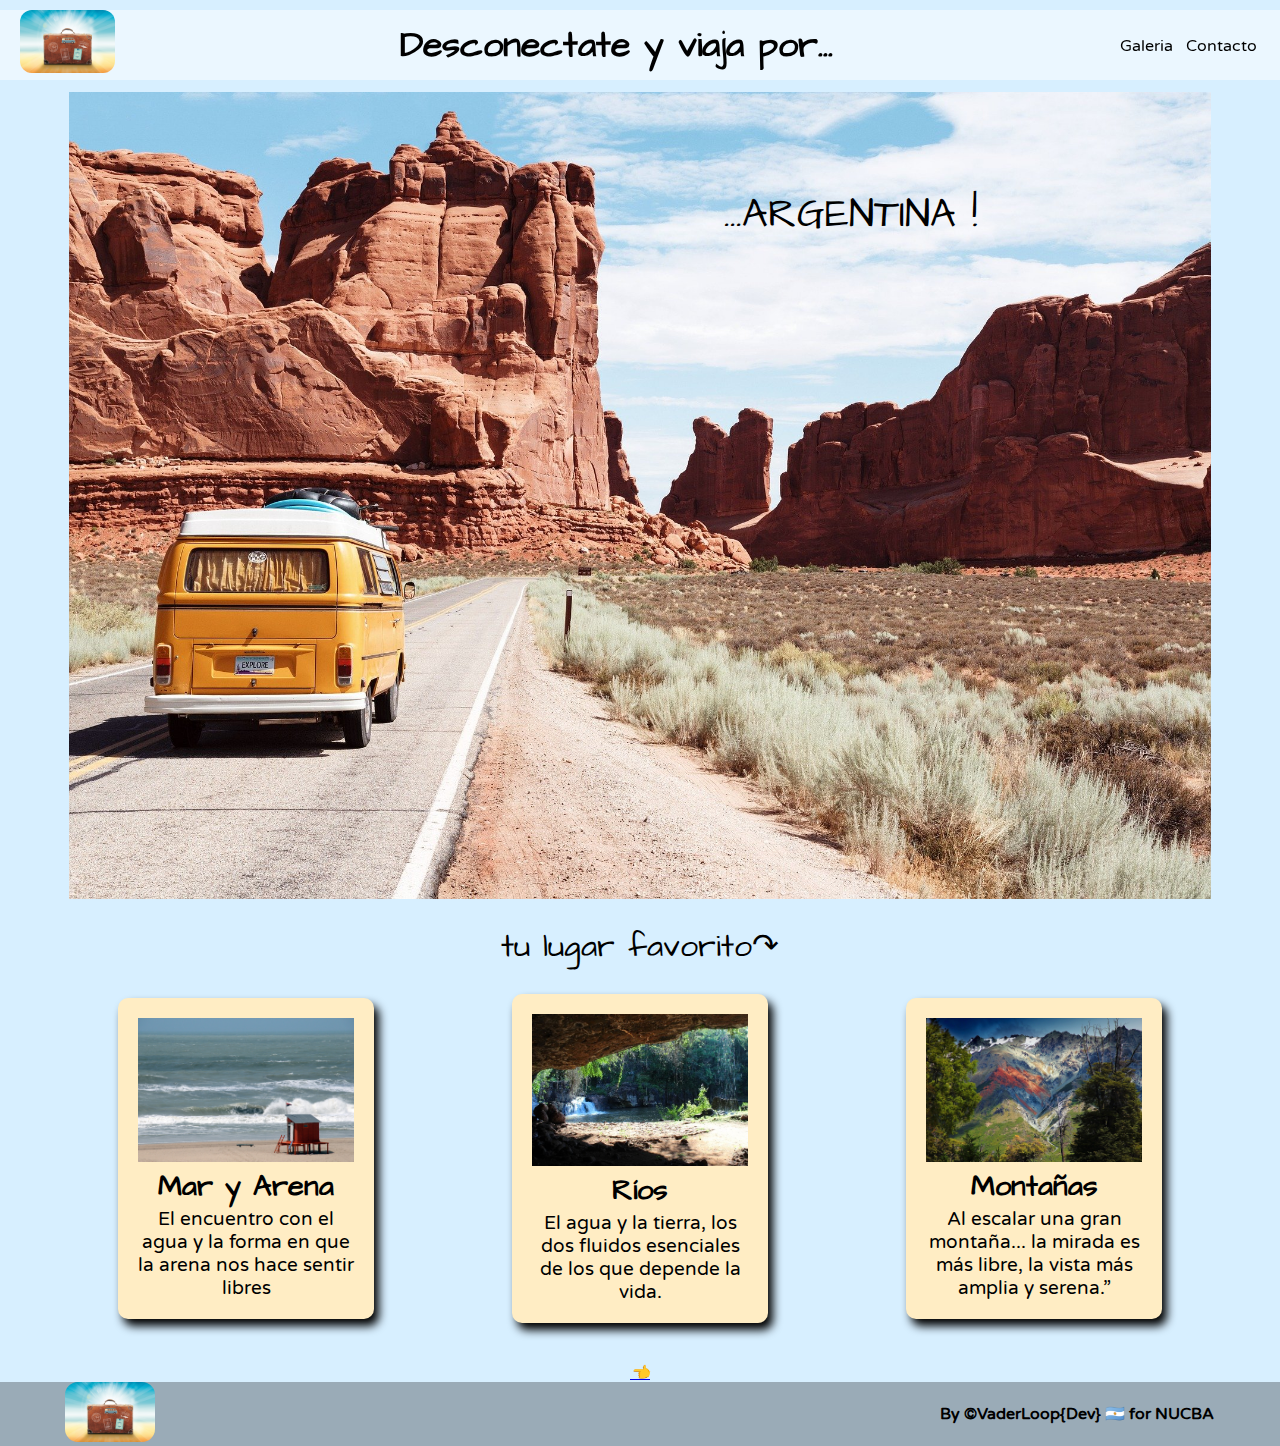
<file: index.html>
<!DOCTYPE html>
<html lang="es">
  <head>
    <meta charset="UTF-8" />
    <meta http-equiv="X-UA-Compatible" content="IE=edge" />
    <meta name="viewport" content="width=device-width, initial-scale=1.0" />
    <meta name="description" content="Un sitio donde estan los mejores lugares para disfrutar junto a la naturaleza en Argentina" />
    <!-- import fontawesome -->
    <link rel="stylesheet" href="https://use.fontawesome.com/releases/v5.8.1/css/all.css" integrity="sha384-50oBUHEmvpQ+1lW4y57PTFmhCaXp0ML5d60M1M7uH2+nqUivzIebhndOJK28anvf" crossorigin="anonymous" />
    <!-- import Animate.css -->
    <link rel="stylesheet" href="https://cdnjs.cloudflare.com/ajax/libs/animate.css/4.1.1/animate.min.css" />
    <!-- icono en tab -->
    <link rel="shortcut icon" href="./assets/logotab.ico" alt="balija" />
    <!-- import CSS -->
    <link rel="stylesheet" href="style.css" />
    <title>Integrador HTML y CSS</title>
  </head>
  <body>
    <header>
      <a class="logo" href="./index.html" aria-label="to home">
        <img class="logo" src="./assets/logo" alt="logoPrincipal" />
      </a>
      <h1>Desconectate y viaja por...</h1>
      <input class="btn" type="checkbox" id="btn-menu" />
      <label for="btn-menu"><i class="fas fa-bars"></i></label>
      <nav class="menu">
        <ul>
          <li><a href="./gallery.html">Galeria</a></li>
          <li><a href="./contact.html">Contacto</a></li>
        </ul>
      </nav>
    </header>
    <!-- Portada -->
    <main>
      <div class="portada">
        <h2 class="animate__animated animate__heartBeat">...ARGENTINA !</h2>
        <img src="./assets/portada" alt="portada" />
      </div>
    </main>
    <!-- Cards -->
    <section>
      <h3>tu lugar favorito</h3>
      <div class="card-container">
        <!-- Card: Mar y Playa -->
        <div class="card">
          <a href="./gallery.html" aria-label="to mar">
            <img src="./assets/paisajes/mar y playa/otro/mar.jpg" alt="mar y playa" />
            <h4>Mar y Arena</h4>
            <p>El encuentro con el agua y la forma en que la arena nos hace sentir libres</p>
          </a>
        </div>
        <!-- Card: Rios -->
        <div class="card">
          <a href="./gallery.html">
            <img src="./assets/paisajes/rios/otros/selva-misionera-1-.jpg" alt="selva" />
            <a href="./gallery.html"></a>
            <h4>Ríos</h4>
            <p>El agua y la tierra, los dos fluidos esenciales de los que depende la vida.</p>
          </a>
        </div>
        <!-- Card Montañas -->
        <div class="card">
          <a href="./gallery.html">
            <img src="./assets/paisajes/sierras y montañas/otros/patagonia.jpg" alt="montaña" />
            <h4>Montañas</h4>
            <p>Al escalar una gran montaña... la mirada es más libre, la vista más amplia y serena.”</p>
          </a>
        </div>
      </div>
    </section>
    <!-- scrollup -->
    <a class="animate__animated animate__flip" href="#" title="Subir">
      <i class="fas fa-chevron-up"> 👈</i>
    </a>
  </body>
  <!-- Footer -->
  <footer>
    <a href="./index.html">
      <img src="./assets/logo" alt="logoFin" />
    </a>
    <a href="https://wa.me/+5491128320097" target="_blank" title="Chat">
      <i class="fab fa-whatsapp"></i>
    </a>
    <i class="fab fa-facebook-square" title="Seguir"></i>
    <i class="fab fa-instagram" title="Seguir"></i>
    <i class="fab fa-github" title="Fuente"></i>
    <i class="fas fa-envelope" title="Contacto"></i>
    <span> By &COPY;VaderLoop{Dev} 🇦🇷 for NUCBA </span>
  </footer>
</html>
</file>
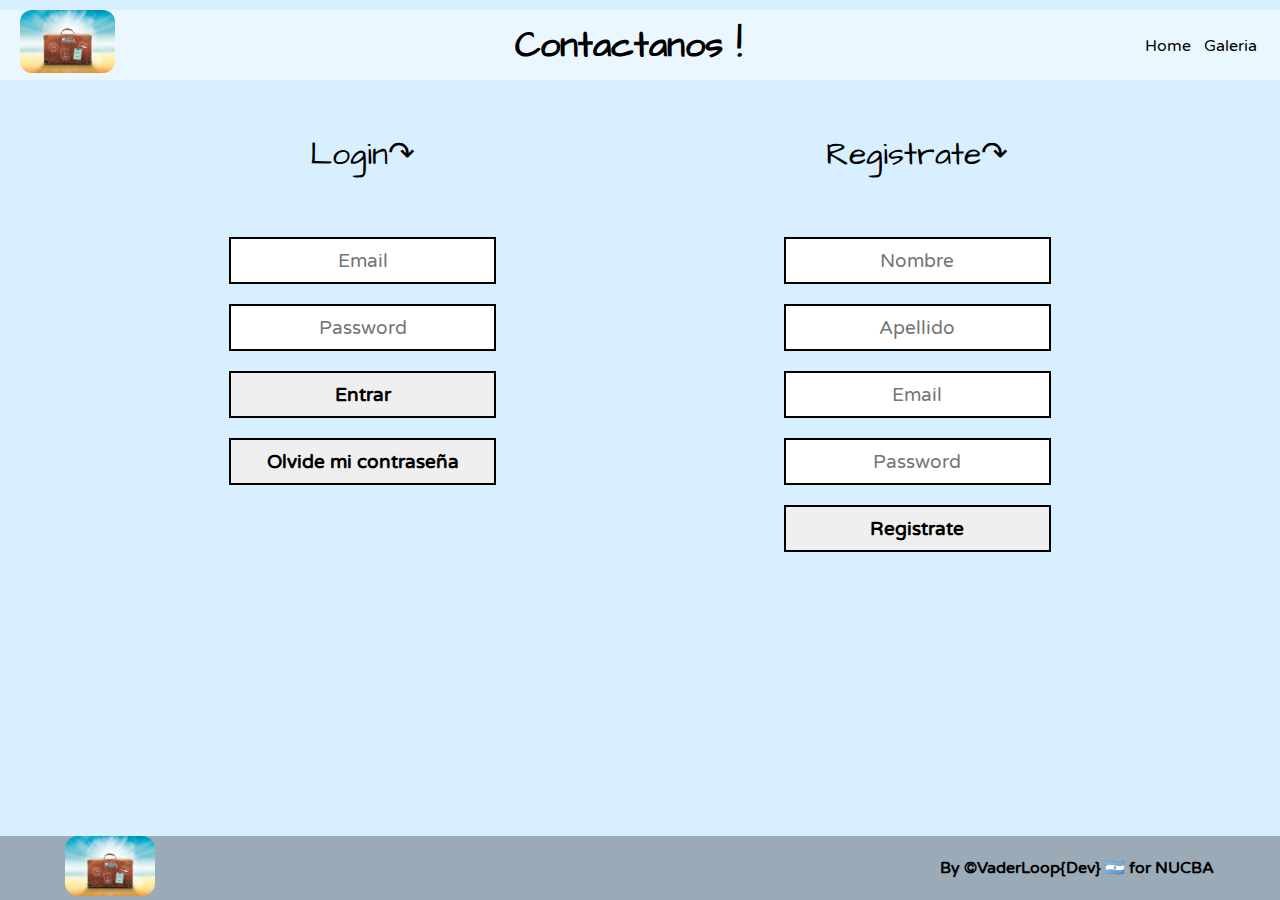
<file: contact.html>
<!DOCTYPE html>
<html lang="es">
  <head>
    <meta charset="UTF-8" />
    <meta http-equiv="X-UA-Compatible" content="IE=edge" />
    <meta name="viewport" content="width=device-width, initial-scale=1.0" />
    <meta name="description" content="Un sitio donde estan los mejores sitios para disfrutar junto a la naturaleza en Argentina" />
    <!-- import fontawesome -->
    <link rel="stylesheet" href="https://use.fontawesome.com/releases/v5.8.1/css/all.css" integrity="sha384-50oBUHEmvpQ+1lW4y57PTFmhCaXp0ML5d60M1M7uH2+nqUivzIebhndOJK28anvf" crossorigin="anonymous" />
    <!-- import Animate.css -->
    <link rel="stylesheet" href="https://cdnjs.cloudflare.com/ajax/libs/animate.css/4.1.1/animate.min.css" />
    <!-- icono en tab -->
    <link rel="shortcut icon" href="./assets/logotab.ico" alt="balija" />
    <!-- import CSS -->
    <link rel="stylesheet" href="style.css" />
    <title>Integrador HTML y CSS</title>
  </head>
  <body>
    <header>
      <a class="logo" href="./index.html" aria-label="to home">
        <img class="logo" src="./assets/logo" alt="logoPrincipal" />
      </a>
      <h1>Contactanos !</h1>
      <input class="btn" type="checkbox" id="btn-menu" />
      <label for="btn-menu"><i class="fas fa-bars"></i></label>
      <nav class="menu">
        <ul>
          <li><a href="./index.html">Home</a></li>
          <li><a href="./gallery.html">Galeria</a></li>
        </ul>
      </nav>
    </header>
    <!-- Login -->
    <main class="formularios">
      <section class="login">
        <h3>Login</h3>
        <form class="contenedor">
          <i class="fas fa-user-astronaut"></i>
          <div>
            <label>
              <input type="email" id="correo" name="correo" placeholder="Email" />
            </label>
            <br />
            <label>
              <input type="password" id="contraseña" name="contraseña" placeholder="Password" />
            </label>
            <br />
            <label>
              <button class="entrar">
                Entrar
                <a href="http://google.com"></a>
              </button>
            </label>
            <br />
            <button class="reset">
              Olvide mi contraseña
              <a href="https://plataforma.nucba.io/home"></a>
            </button>
            <br />
            <br />
            <label> </label>
          </div>
        </form>
      </section>
      <!-- Register -->
      <section class="register">
        <h3>Registrate</h3>
        <form class="contenedor">
          <i class="fas fa-user-astronaut"></i>
          <div>
            <label>
              <input type="text" id="nombre" name="nombre" placeholder="Nombre" />
            </label>
            <br />
            <label>
              <input type="text" id="apellido" name="apellido" placeholder="Apellido" />
            </label>
            <br />
            <label>
              <input type="email" id="correo" name="correo" placeholder="Email" />
            </label>
            <br />
            <label>
              <input type="password" id="contraseña" name="contraseña" placeholder="Password" />
            </label>
            <br />
            <label>
              <button class="registrar">
                Registrate
                <a href="http://google.com"></a>
              </button>
            </label>
          </div>
        </form>
      </section>
    </main>
  </body>
  <!-- Footer -->
  <footer>
    <a href="./index.html">
      <img src="./assets/logo" alt="logoFin" />
    </a>
    <a href="https://wa.me/+5491128320097" target="_blank" title="Chat">
      <i class="fab fa-whatsapp"></i>
    </a>
    <i class="fab fa-facebook-square" title="Seguir"></i>
    <i class="fab fa-instagram" title="Seguir"></i>
    <i class="fab fa-github" title="Fuente"></i>
    <i class="fas fa-envelope" title="Contacto"></i>
    <span> By &COPY;VaderLoop{Dev} 🇦🇷 for NUCBA </span>
  </footer>
</html>
</file>
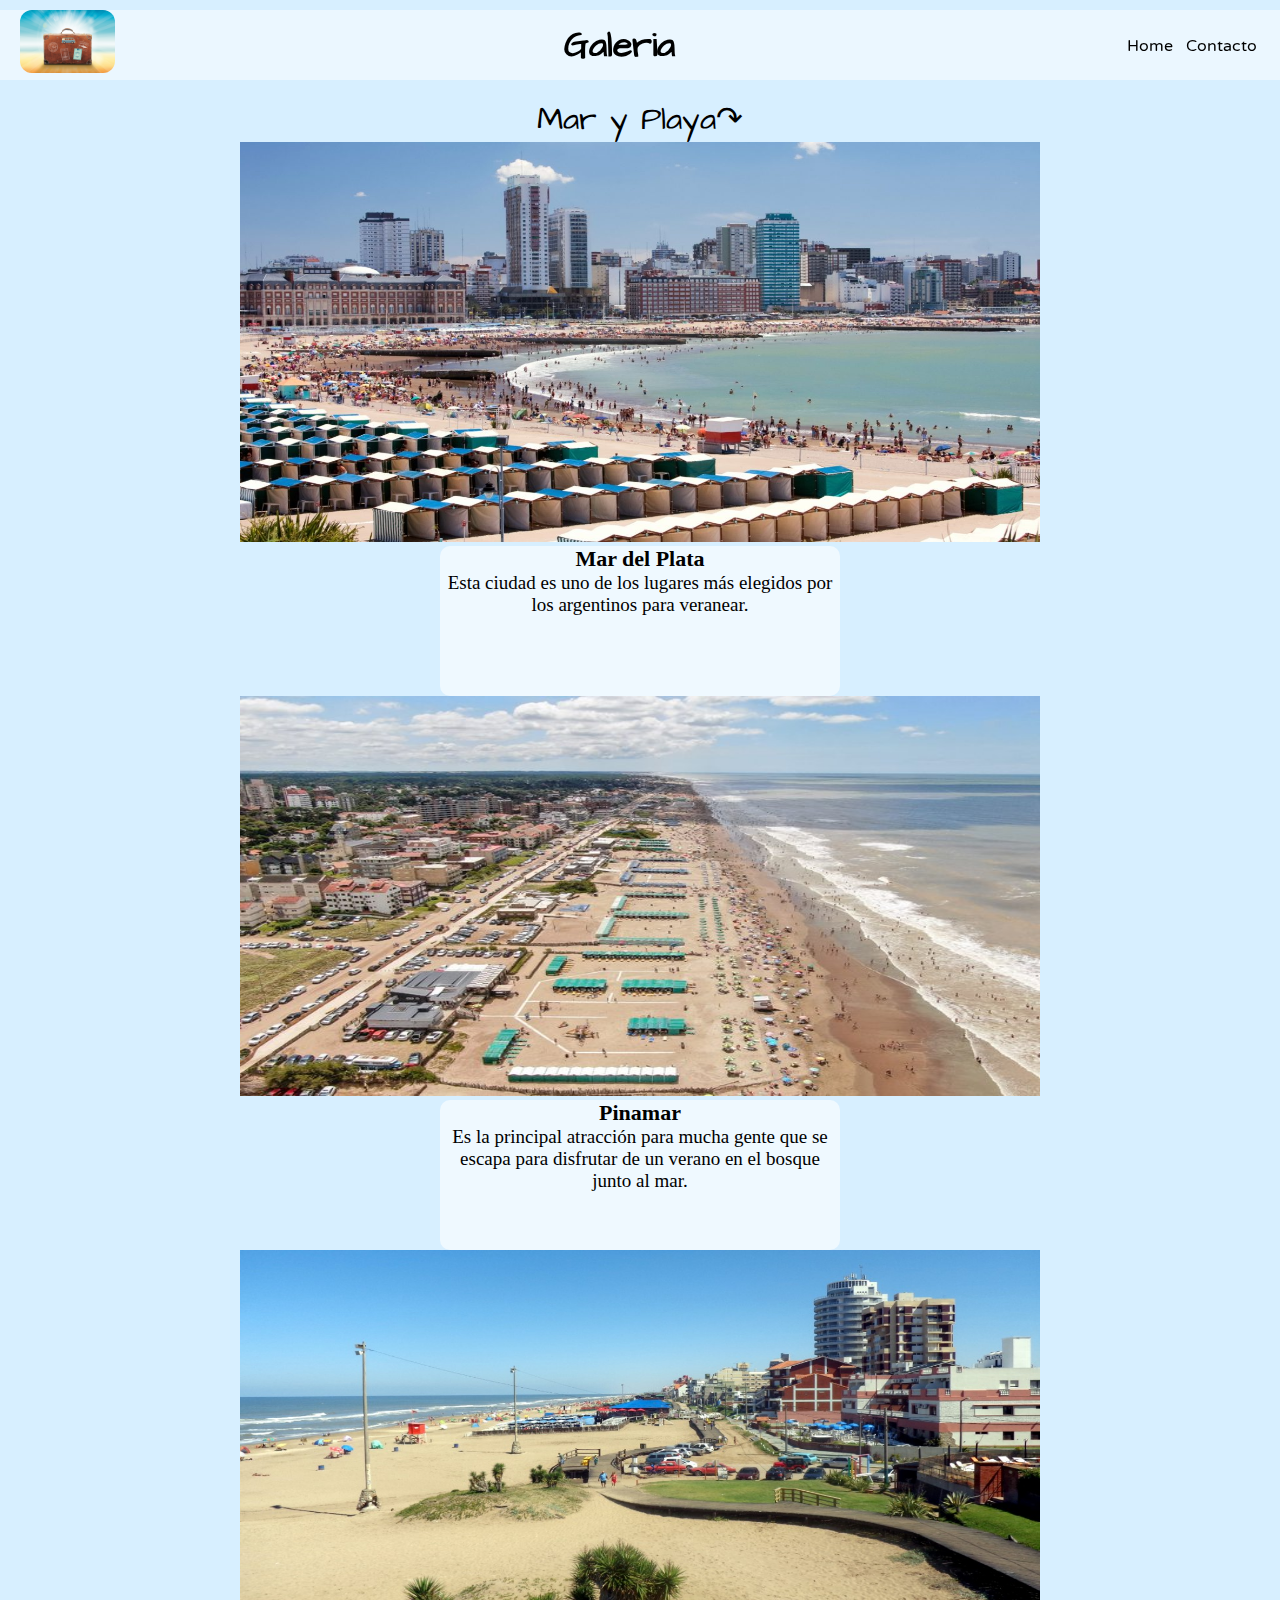
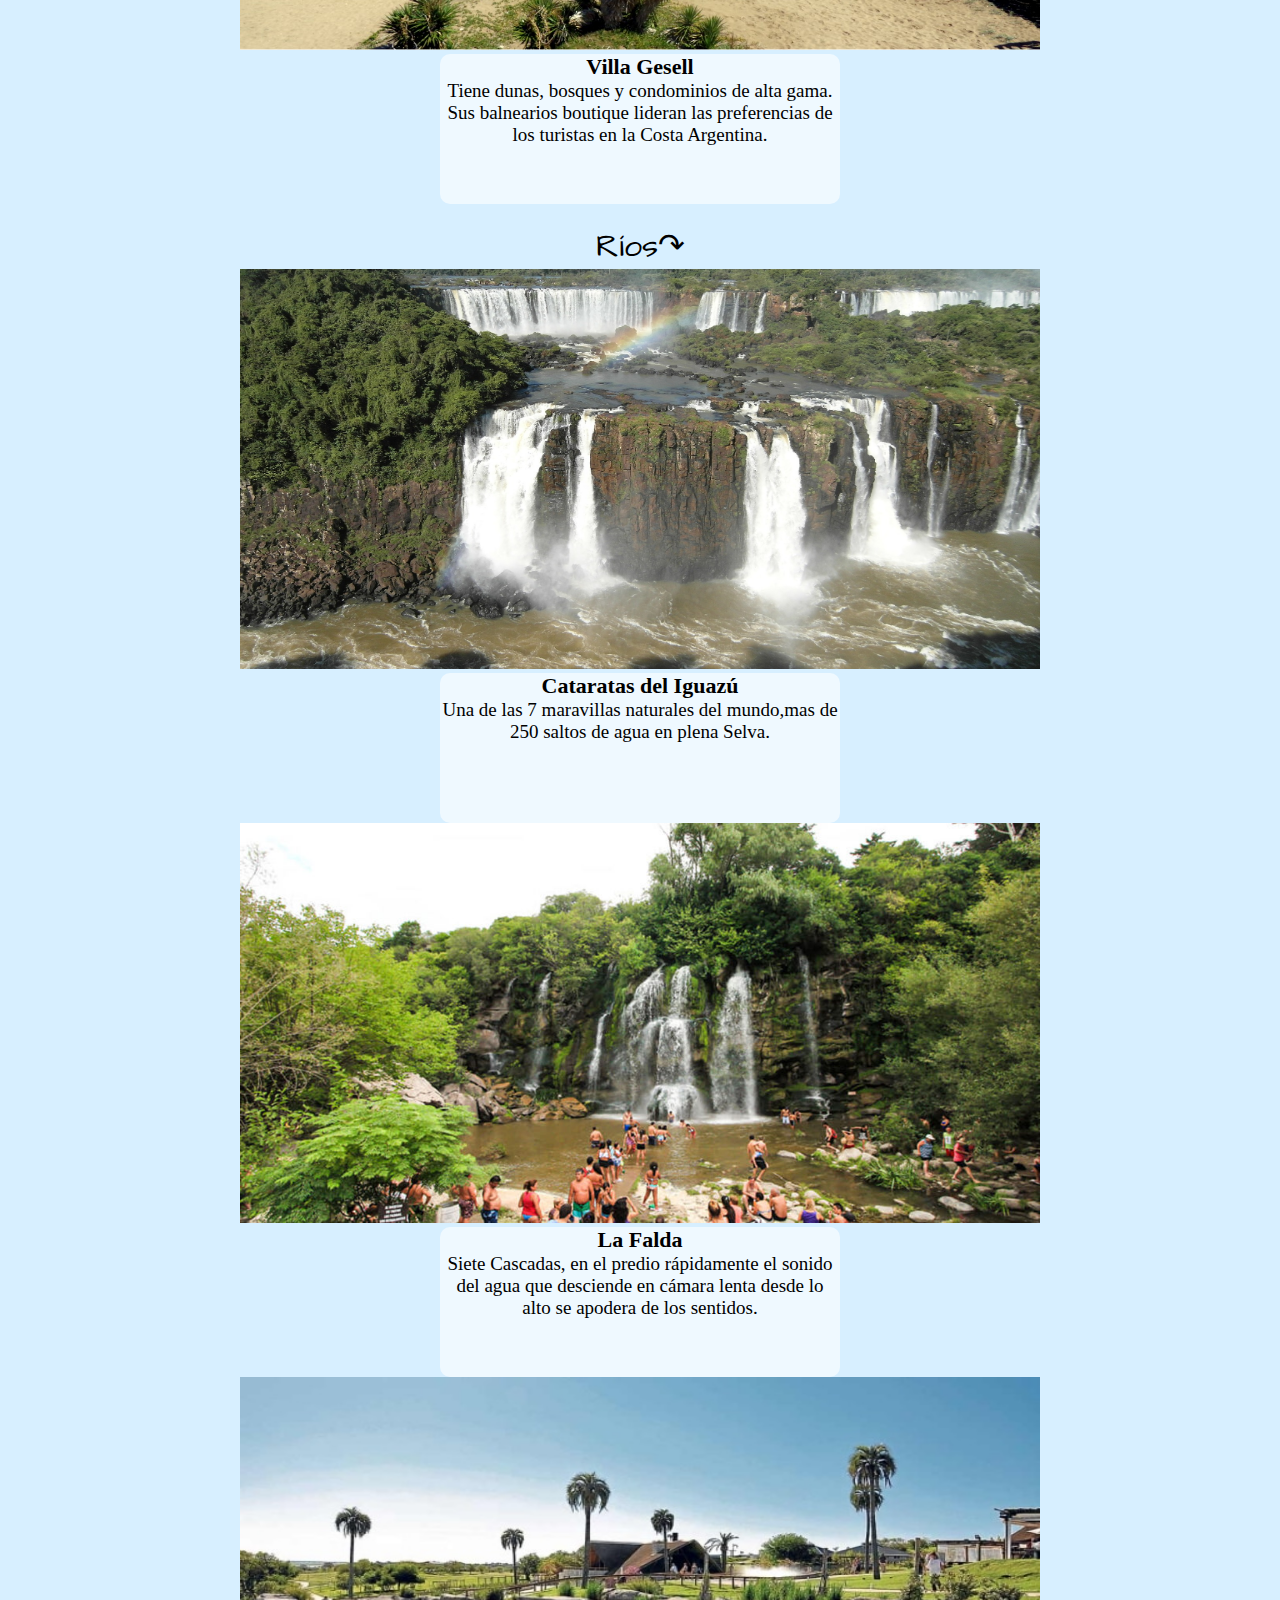
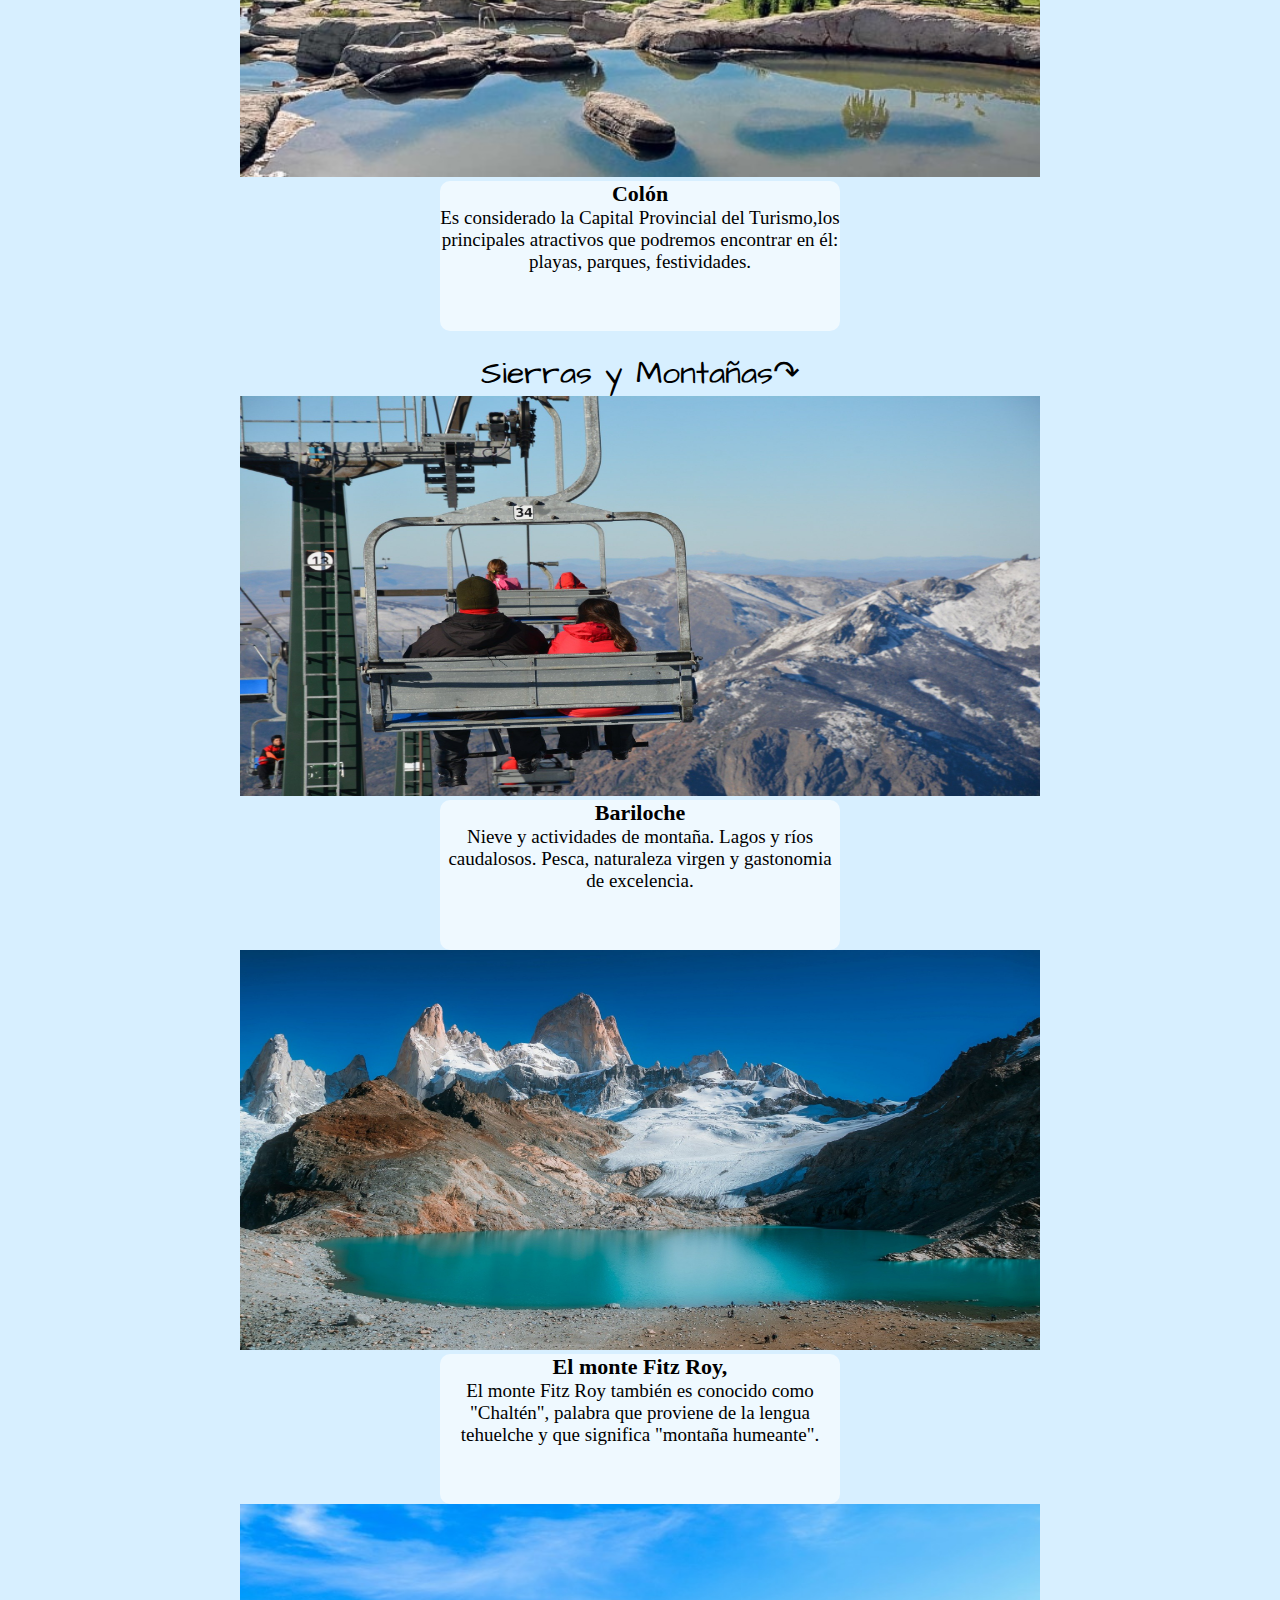
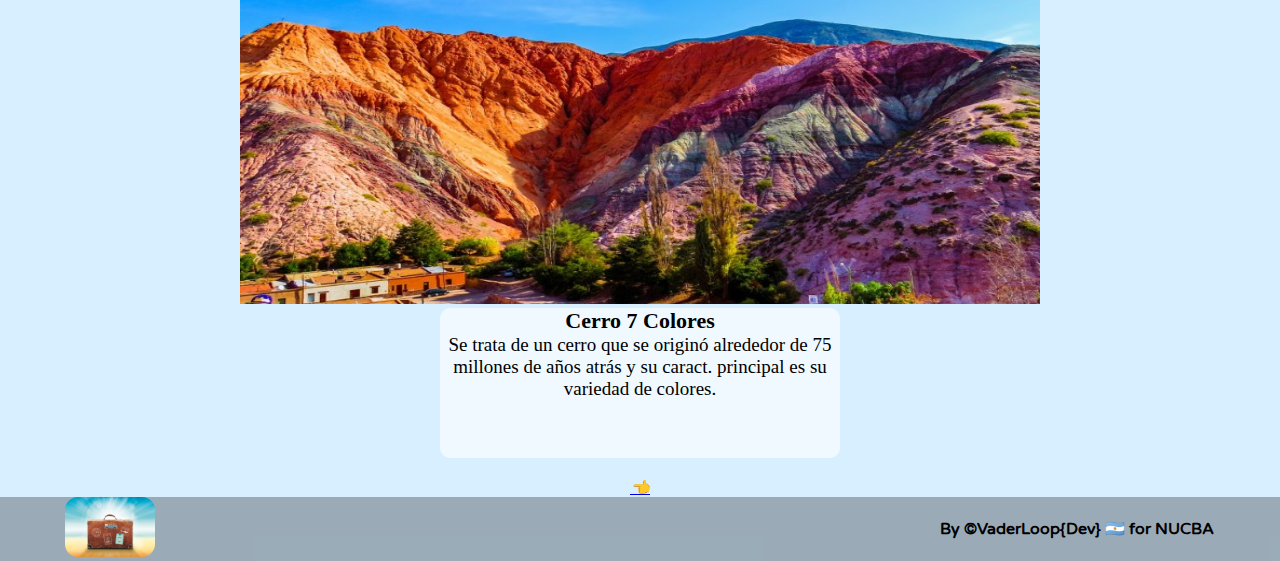
<file: gallery.html>
<!DOCTYPE html>
<html lang="es">
  <head>
    <meta charset="UTF-8" />
    <meta http-equiv="X-UA-Compatible" content="IE=edge" />
    <meta name="viewport" content="width=device-width, initial-scale=1.0" />
    <meta name="description" content="Un sitio donde estan los mejores sitios para disfrutar junto a la naturaleza en Argentina" />
    <!-- import bootstrap -->
    <link href="https://cdn.jsdelivr.net/npm/bootstrap@5.1.1/dist/css/bootstrap.min.css" rel="stylesheet" integrity="sha384-F3w7mX95PdgyTmZZMECAngseQB83DfGTowi0iMjiWaeVhAn4FJkqJByhZMI3AhiU" crossorigin="anonymous" />
    <!-- import fontawesome -->
    <link rel="stylesheet" href="https://use.fontawesome.com/releases/v5.8.1/css/all.css" integrity="sha384-50oBUHEmvpQ+1lW4y57PTFmhCaXp0ML5d60M1M7uH2+nqUivzIebhndOJK28anvf" crossorigin="anonymous" />
    <!-- import Animate.css -->
    <link rel="stylesheet" href="https://cdnjs.cloudflare.com/ajax/libs/animate.css/4.1.1/animate.min.css" />
    <!-- icono en tab -->
    <link rel="shortcut icon" href="./assets/logotab.ico" alt="balija" />
    <!-- import CSS -->
    <link rel="stylesheet" href="style.css" />
    <title>Integrador HTML y CSS</title>
  </head>
  <body>
    <header>
      <a class="logo" href="./index.html" aria-label="to home">
        <img class="logo" src="./assets/logo" alt="logoPrincipal" />
      </a>
      <h1>Galeria</h1>
      <input class="btn" type="checkbox" id="btn-menu" />
      <label for="btn-menu"><i class="fas fa-bars"></i></label>
      <nav class="menu">
        <ul>
          <li><a href="./index.html">Home</a></li>
          <li><a href="./contact.html">Contacto</a></li>
        </ul>
      </nav>
    </header>
    <!-- Galeria de imagenes -->
    <div class="imagenes">
      <section class="marPlaya" id="mar">
        <h3>Mar y Playa</h3>
        <div id="carouselExampleFade" class="carousel slide carousel-fade" data-bs-ride="carousel">
          <div class="carousel-inner">
            <div class="carousel-item active">
              <img src="./assets/paisajes/mar y playa/Mar-del-Plata.jpg" alt="mar del plata" />
              <div class="carousel-caption d-block">
                <h5>Mar del Plata</h5>
                <p>Esta ciudad es uno de los lugares más elegidos por los argentinos para veranear.</p>
              </div>
            </div>
            <div class="carousel-item">
              <img src="./assets/paisajes/mar y playa/pinamar.jpeg" alt="pinamar" />
              <div class="carousel-caption d-block">
                <h5>Pinamar</h5>
                <p>Es la principal atracción para mucha gente que se escapa para disfrutar de un verano en el bosque junto al mar.</p>
              </div>
            </div>
            <div class="carousel-item">
              <img src="./assets/paisajes/mar y playa/villa gesell.jpg" alt="gesell" />
              <div class="carousel-caption d-block">
                <h5>Villa Gesell</h5>
                <p>Tiene dunas, bosques y condominios de alta gama. Sus balnearios boutique lideran las preferencias de los turistas en la Costa Argentina.</p>
              </div>
            </div>
          </div>
        </div>
      </section>
      <section class="rios" id="rio">
        <h3>Ríos</h3>
        <div id="carouselExampleFade" class="carousel slide carousel-fade" data-bs-ride="carousel">
          <div class="carousel-inner">
            <div class="carousel-item active">
              <img src="./assets/paisajes/rios/cataratas.jpg" alt="misiones" />
              <div class="carousel-caption d-block">
                <h5>Cataratas del Iguazú</h5>
                <p>Una de las 7 maravillas naturales del mundo,mas de 250 saltos de agua en plena Selva.</p>
              </div>
            </div>
            <div class="carousel-item">
              <img src="./assets/paisajes/rios/la falda.jpg" alt="cordoba" />
              <div class="carousel-caption d-block">
                <h5>La Falda</h5>
                <p>Siete Cascadas, en el predio rápidamente el sonido del agua que desciende en cámara lenta desde lo alto se apodera de los sentidos.</p>
              </div>
            </div>
            <div class="carousel-item">
              <img src="./assets/paisajes/rios/Entre-ríos.jpg" alt="entre rios" />
              <div class="carousel-caption d-block">
                <h5>Colón</h5>
                <p>Es considerado la Capital Provincial del Turismo,los principales atractivos que podremos encontrar en él: playas, parques, festividades.</p>
              </div>
            </div>
          </div>
        </div>
      </section>
      <section class="sierrasMontañas" id="montaña">
        <h3>Sierras y Montañas</h3>
        <div id="carouselExampleFade" class="carousel slide carousel-fade" data-bs-ride="carousel">
          <div class="carousel-inner">
            <div class="carousel-item active">
              <img src="./assets/paisajes/sierras y montañas/bariloche.jpg" alt="bariloche" />
              <div class="carousel-caption d-block">
                <h5>Bariloche</h5>
                <p>Nieve y actividades de montaña. Lagos y ríos caudalosos. Pesca, naturaleza virgen y gastonomia de excelencia.</p>
              </div>
            </div>
            <div class="carousel-item">
              <img src="./assets/paisajes/sierras y montañas/mount-fitzroy.jpg" alt="fitz-roy" />
              <div class="carousel-caption d-block">
                <h5>El monte Fitz Roy,</h5>
                <p>El monte Fitz Roy también es conocido como "Chaltén", palabra que proviene de la lengua tehuelche y que significa "montaña humeante".</p>
              </div>
            </div>
            <div class="carousel-item">
              <img src="./assets/paisajes/sierras y montañas/jujuy.jpg" alt="jujuy" />
              <div class="carousel-caption d-block">
                <h5>Cerro 7 Colores</h5>
                <p>Se trata de un cerro que se originó alrededor de 75 millones de años atrás y su caract. principal es su variedad de colores.</p>
              </div>
            </div>
          </div>
        </div>
      </section>
    </div>
    <!-- subir al Inicio -->
    <a class="animate__animated animate__flip" href="#" title="Subir">
      <i class="fas fa-chevron-up"> 👈</i>
    </a>
    <!-- script de bootstrap -->
    <script src="https://cdn.jsdelivr.net/npm/@popperjs/core@2.9.3/dist/umd/popper.min.js" integrity="sha384-W8fXfP3gkOKtndU4JGtKDvXbO53Wy8SZCQHczT5FMiiqmQfUpWbYdTil/SxwZgAN" crossorigin="anonymous"></script>
    <script src="https://cdn.jsdelivr.net/npm/bootstrap@5.1.1/dist/js/bootstrap.min.js" integrity="sha384-skAcpIdS7UcVUC05LJ9Dxay8AXcDYfBJqt1CJ85S/CFujBsIzCIv+l9liuYLaMQ/" crossorigin="anonymous"></script>
  </body>
  <!-- Footer -->
  <footer>
    <a href="./index.html">
      <img src="./assets/logo" alt="logoFin" />
    </a>
    <a href="https://wa.me/+5491128320097" target="_blank" title="Chat">
      <i class="fab fa-whatsapp"></i>
    </a>
    <i class="fab fa-facebook-square" title="Seguir"></i>
    <i class="fab fa-instagram" title="Seguir"></i>
    <i class="fab fa-github" title="Fuente"></i>
    <i class="fas fa-envelope" title="Contacto"></i>
    <span> By &COPY;VaderLoop{Dev} 🇦🇷 for NUCBA </span>
  </footer>
</html>
</file>
<file: style.css>
@import url("https://fonts.googleapis.com/css2?family=Architects+Daughter&display=swap");
@import url("https://fonts.googleapis.com/css2?family=Varela+Round&display=swap");
* {
  margin: 0;
  padding: 0;
  -webkit-box-sizing: border-box;
          box-sizing: border-box;
  text-align: center;
}

body {
  display: -webkit-box;
  display: -ms-flexbox;
  display: flex;
  -webkit-box-orient: vertical;
  -webkit-box-direction: normal;
      -ms-flex-direction: column;
          flex-direction: column;
  background-color: #d7efff;
  -webkit-box-pack: center;
      -ms-flex-pack: center;
          justify-content: center;
  -webkit-box-align: center;
      -ms-flex-align: center;
          align-items: center;
  min-height: 100vh;
}

header {
  margin-top: 2px;
  width: 100%;
  height: auto;
  display: -webkit-box;
  display: -ms-flexbox;
  display: flex;
  -webkit-box-pack: justify;
      -ms-flex-pack: justify;
          justify-content: space-between;
  -webkit-box-align: center;
      -ms-flex-align: center;
          align-items: center;
  font-family: "Architects Daughter", cursive;
  font-size: large;
  color: black;
  position: -webkit-sticky;
  position: sticky;
  z-index: 10;
  top: 10px;
  background-color: rgba(255, 255, 255, 0.5);
}

header img {
  margin-left: 20px;
  width: 95px;
  height: auto;
  border-radius: 12px;
}

header h1 {
  font-size: 2em;
  font-weight: bold;
}

header label {
  display: none;
  -ms-flex-item-align: center;
      -ms-grid-row-align: center;
      align-self: center;
  width: 30px;
  height: 30px;
  color: black;
}

header #btn-menu {
  display: none;
  -ms-flex-item-align: center;
      -ms-grid-row-align: center;
      align-self: center;
}

header nav {
  -ms-flex-item-align: center;
      -ms-grid-row-align: center;
      align-self: center;
  margin-right: 20px;
}

header nav li {
  list-style: none;
  display: inline-block;
  margin-left: 3px;
  margin-right: 3px;
}

header nav a {
  text-decoration: none;
  color: black;
  font-size: medium;
  font-family: "Varela Round", sans-serif;
}

header nav a:hover {
  color: blueviolet;
}

.portada {
  display: -webkit-box;
  display: -ms-flexbox;
  display: flex;
  -webkit-box-orient: vertical;
  -webkit-box-direction: normal;
      -ms-flex-direction: column;
          flex-direction: column;
  -webkit-box-align: center;
      -ms-flex-align: center;
          align-items: center;
  width: auto;
  height: auto;
  margin-top: -50px;
}

.portada img {
  width: 90%;
  height: auto;
}

.portada h2 {
  position: relative;
  font-family: "Architects Daughter", cursive;
  font-size: 3.5em;
  font-weight: 600;
  top: 200px;
  right: -260px;
}

h3 {
  font-family: "Architects Daughter", cursive;
  font-size: 2em;
  font-weight: 300;
  margin-top: 20px;
}

h3:after {
  content: "\21B7";
  width: 100px;
  height: 2px;
  margin: 0 auto;
}

.card-container {
  display: -webkit-box;
  display: -ms-flexbox;
  display: flex;
  -webkit-box-orient: horizontal;
  -webkit-box-direction: normal;
      -ms-flex-direction: row;
          flex-direction: row;
  -webkit-box-pack: space-evenly;
      -ms-flex-pack: space-evenly;
          justify-content: space-evenly;
  -webkit-box-align: center;
      -ms-flex-align: center;
          align-items: center;
  -ms-flex-wrap: wrap;
      flex-wrap: wrap;
  margin: 5px 0px 20px 0px;
  padding: 0;
}

.card-container .card {
  background-color: #ffedc4;
  border-radius: 10px;
  padding: 20px;
  margin: 20px;
  -webkit-box-shadow: black 5px 7px 10px;
          box-shadow: black 5px 7px 10px;
  border-color: grey;
  font-family: "Varela Round", sans-serif;
  font-size: 1.2em;
  width: 20%;
  height: auto;
}

.card-container .card img {
  width: 100%;
  height: auto;
}

.card-container .card h4 {
  font-family: "Architects Daughter", cursive;
  font-size: 1.5em;
  text-decoration: none;
  color: black;
}

.card-container .card:hover {
  background-color: #cdfecf;
  -webkit-box-shadow: black 5px 7px 10px;
          box-shadow: black 5px 7px 10px;
}

.card-container .card a {
  text-decoration: none;
}

.card-container .card p {
  color: black;
}

.imagenes {
  display: -webkit-box;
  display: -ms-flexbox;
  display: flex;
  -webkit-box-orient: vertical;
  -webkit-box-direction: normal;
      -ms-flex-direction: column;
          flex-direction: column;
  -webkit-box-pack: space-evenly;
      -ms-flex-pack: space-evenly;
          justify-content: space-evenly;
  -webkit-box-align: center;
      -ms-flex-align: center;
          align-items: center;
  -ms-flex-wrap: wrap;
      flex-wrap: wrap;
  margin: 5px 0px 20px 0px;
  padding: 0;
}

.imagenes img {
  width: 800px;
  height: 400px;
}

.imagenes .carousel-caption {
  background-color: rgba(255, 255, 255, 0.6);
  border-radius: 10px;
  width: 400px;
  height: 150px;
  margin-left: auto;
  margin-right: auto;
}

.imagenes .carousel-caption h5 {
  color: black;
  font-size: 22px;
}

.imagenes .carousel-caption p {
  color: black;
  font-size: 19px;
  font-weight: 400;
}

.formularios {
  width: 100%;
  height: auto;
  display: -webkit-box;
  display: -ms-flexbox;
  display: flex;
  -webkit-box-orient: horizontal;
  -webkit-box-direction: normal;
      -ms-flex-direction: row;
          flex-direction: row;
  -webkit-box-pack: space-evenly;
      -ms-flex-pack: space-evenly;
          justify-content: space-evenly;
}

.formularios .login,
.formularios .register {
  display: -webkit-box;
  display: -ms-flexbox;
  display: flex;
  -webkit-box-orient: vertical;
  -webkit-box-direction: normal;
      -ms-flex-direction: column;
          flex-direction: column;
  -webkit-box-align: center;
      -ms-flex-align: center;
          align-items: center;
  width: 30%;
  height: auto;
  margin-top: 40px;
}

.formularios .login i,
.formularios .register i {
  margin-top: 30px;
  margin-bottom: 20px;
  font-size: 3.5em;
  -webkit-box-align: center;
      -ms-flex-align: center;
          align-items: center;
}

.formularios .login form,
.formularios .register form {
  display: -webkit-box;
  display: -ms-flexbox;
  display: flex;
  -webkit-box-orient: vertical;
  -webkit-box-direction: normal;
      -ms-flex-direction: column;
          flex-direction: column;
  -webkit-box-align: center;
      -ms-flex-align: center;
          align-items: center;
  width: 100%;
  height: auto;
}

.formularios .login form input,
.formularios .register form input {
  width: 100%;
  height: auto;
  margin-top: 10px;
  margin-bottom: 10px;
  padding: 10px;
  border: 2px solid black;
  font-family: "Varela Round", sans-serif;
  font-size: 1.2em;
  color: black;
}

.formularios .login form button,
.formularios .register form button {
  width: 100%;
  height: auto;
  margin-top: 10px;
  margin-bottom: 10px;
  padding: 10px;
  border: 2px solid black;
  font-family: "Varela Round", sans-serif;
  font-size: 1.2em;
  font-weight: bold;
  color: black;
  cursor: pointer;
}

footer {
  width: 100%;
  height: auto;
  display: -webkit-box;
  display: -ms-flexbox;
  display: flex;
  -ms-flex-pack: distribute;
      justify-content: space-around;
  -webkit-box-align: center;
      -ms-flex-align: center;
          align-items: center;
  background-color: rgba(0, 0, 0, 0.281);
  margin-top: auto;
}

footer img {
  width: 90px;
  height: auto;
  border-radius: 13px;
}

footer i {
  color: black;
}

footer i:hover {
  color: blue;
  cursor: pointer;
  -webkit-transition: all 0.5s;
  transition: all 0.5s;
  -webkit-transform: scale3d(2, 2, 2);
          transform: scale3d(2, 2, 2);
}

span {
  font-size: 1em;
  font-family: "Varela Round", sans-serif;
  color: black;
  font-weight: 700;
}

.animate__heartBeat {
  -webkit-animation-duration: 2.3s;
          animation-duration: 2.3s;
  -webkit-animation-iteration-count: infinite;
          animation-iteration-count: infinite;
}

.animate__flip {
  -webkit-animation-duration: 2.3s;
          animation-duration: 2.3s;
  -webkit-animation-iteration-count: infinite;
          animation-iteration-count: infinite;
}

.animate__flip i {
  margin: 30px 0px 40px 0px;
}

@media (max-width: 1280px) {
  .portada img {
    width: 90%;
    height: auto;
    padding: 5px;
    margin-top: 10px;
  }
  .portada h2 {
    position: relative;
    font-family: "Architects Daughter", cursive;
    font-size: 2.5em;
    font-weight: 400;
    top: 165px;
    right: -210px;
  }
}

@media (max-width: 1024px) {
  .portada img {
    width: 90%;
    height: auto;
    padding: 5px;
    margin-top: 10px;
  }
  .portada h2 {
    position: relative;
    font-family: "Architects Daughter", cursive;
    font-size: 2em;
    font-weight: 400;
    top: 165px;
    right: -165px;
  }
}

@media (max-width: 768px) {
  header {
    -webkit-box-pack: justify;
        -ms-flex-pack: justify;
            justify-content: space-between;
    height: auto;
  }
  header .logo {
    width: 55px;
    height: auto;
  }
  header h1 {
    font-size: 1.3em;
    margin: 0;
  }
  header label {
    display: block;
    margin-right: 20px;
  }
  header .menu {
    display: none;
    background-color: rgba(128, 128, 128, 0.329);
    position: relative;
  }
  header .menu ul {
    padding: 2px;
    display: -webkit-box;
    display: -ms-flexbox;
    display: flex;
    -webkit-box-orient: vertical;
    -webkit-box-direction: normal;
        -ms-flex-direction: column;
            flex-direction: column;
    position: absolute;
    right: 20px;
    top: 20px;
    background-color: #ffedc4;
    border-radius: 10px;
    -webkit-box-align: center;
        -ms-flex-align: center;
            align-items: center;
  }
  header .menu ul a {
    font-size: 0.5em;
    margin: 0;
    text-align: center;
  }
  header #btn-menu:checked ~ .menu {
    display: block;
  }
  .portada img {
    width: 100%;
    height: auto;
    padding: 5px;
    margin-top: 10px;
  }
  .portada h2 {
    position: relative;
    font-family: "Architects Daughter", cursive;
    font-size: 1.5em;
    font-weight: 400;
    top: 105px;
    right: -95px;
  }
  h3 {
    font-size: 1.5em;
  }
  .card-container {
    margin: 0px;
    -webkit-box-orient: vertical;
    -webkit-box-direction: normal;
        -ms-flex-direction: column;
            flex-direction: column;
    -webkit-box-pack: center;
        -ms-flex-pack: center;
            justify-content: center;
    -webkit-box-align: center;
        -ms-flex-align: center;
            align-items: center;
  }
  .card-container .card {
    width: 90%;
    height: auto;
    margin: 10px;
  }
  section {
    width: 530px;
    height: auto;
  }
  section .img {
    width: 100px;
    height: auto;
  }
  footer {
    justify-items: stretch;
  }
  footer img {
    width: 50px;
    height: auto;
    border-radius: 13px;
  }
  footer span {
    font-size: 0.7em;
    font-family: "Varela Round", sans-serif;
    color: #364603;
    font-weight: 500;
    margin-left: 3px;
  }
  footer i {
    width: 15px;
    margin-left: 10px;
  }
}

@media (max-width: 480px) {
  header {
    -webkit-box-pack: justify;
        -ms-flex-pack: justify;
            justify-content: space-between;
    height: auto;
  }
  header .logo {
    width: 40px;
    height: auto;
  }
  header h1 {
    font-size: 1em;
    margin: 0;
  }
  header label {
    display: block;
    margin-right: 20px;
  }
  header .menu {
    display: none;
    background-color: rgba(128, 128, 128, 0.329);
    position: relative;
  }
  header .menu ul {
    padding: 2px;
    display: -webkit-box;
    display: -ms-flexbox;
    display: flex;
    -webkit-box-orient: vertical;
    -webkit-box-direction: normal;
        -ms-flex-direction: column;
            flex-direction: column;
    position: absolute;
    right: 20px;
    top: 20px;
    background-color: #ffedc4;
    border-radius: 10px;
    -webkit-box-align: center;
        -ms-flex-align: center;
            align-items: center;
  }
  header .menu ul a {
    font-size: 0.5em;
    margin: 0;
    text-align: center;
  }
  header #btn-menu:checked ~ .menu {
    display: block;
  }
  .portada img {
    width: 100%;
    height: auto;
    padding: 10px;
    margin-top: 60px;
  }
  .portada h2 {
    position: relative;
    font-family: "Architects Daughter", cursive;
    font-size: 1.2em;
    font-weight: 400;
    top: 125px;
  }
  .card-container {
    -webkit-box-orient: vertical;
    -webkit-box-direction: normal;
        -ms-flex-direction: column;
            flex-direction: column;
    -webkit-box-pack: center;
        -ms-flex-pack: center;
            justify-content: center;
    -webkit-box-align: center;
        -ms-flex-align: center;
            align-items: center;
  }
  .card-container .card {
    width: 52%;
    height: auto;
    margin: 10px;
  }
  .card-container .card h4 {
    font-size: 1.1em;
  }
  .card-container .card p {
    font-size: 0.8em;
  }
  .imagenes {
    width: 97%;
    height: auto;
  }
  .imagenes section {
    width: 85%;
    height: auto;
  }
  .imagenes img {
    width: 100%;
    height: auto;
  }
  .imagenes .carousel-caption {
    width: 70%;
    height: auto;
  }
  .imagenes .carousel-caption h5 {
    font-size: 1em;
  }
  .imagenes .carousel-caption p {
    font-size: 0.7em;
  }
  .formularios {
    width: 100%;
    height: auto;
    display: -webkit-box;
    display: -ms-flexbox;
    display: flex;
    -webkit-box-orient: vertical;
    -webkit-box-direction: normal;
        -ms-flex-direction: column;
            flex-direction: column;
    -ms-flex-wrap: wrap;
        flex-wrap: wrap;
    -webkit-box-align: center;
        -ms-flex-align: center;
            align-items: center;
  }
  .formularios h3 {
    font-size: 1.2em;
  }
  .formularios .login,
  .formularios .register {
    display: -webkit-box;
    display: -ms-flexbox;
    display: flex;
    -webkit-box-orient: vertical;
    -webkit-box-direction: normal;
        -ms-flex-direction: nowrap;
            flex-direction: nowrap;
    -webkit-box-align: center;
        -ms-flex-align: center;
            align-items: center;
    width: 30%;
    height: auto;
    margin-top: 5px;
  }
  .formularios .login i,
  .formularios .register i {
    margin-top: 30px;
    margin-bottom: 2px;
    font-size: 2em;
    -webkit-box-align: center;
        -ms-flex-align: center;
            align-items: center;
  }
  .formularios .login form,
  .formularios .register form {
    display: -webkit-box;
    display: -ms-flexbox;
    display: flex;
    -webkit-box-orient: vertical;
    -webkit-box-direction: normal;
        -ms-flex-direction: column;
            flex-direction: column;
    -webkit-box-align: center;
        -ms-flex-align: center;
            align-items: center;
    width: 100%;
    height: auto;
  }
  .formularios .login form input,
  .formularios .register form input {
    width: 75%;
    height: auto;
    margin-top: 10px;
    margin-bottom: 10px;
    padding: 10px;
    border: 2px solid black;
    font-family: "Varela Round", sans-serif;
    font-size: 0.5em;
    color: black;
  }
  .formularios .login form button,
  .formularios .register form button {
    width: 100%;
    height: auto;
    margin-top: 10px;
    margin-bottom: 10px;
    padding: 10px;
    border: 2px solid black;
    font-family: "Varela Round", sans-serif;
    font-size: 0.6em;
    font-weight: bold;
    color: black;
    cursor: pointer;
  }
}
/*# sourceMappingURL=style.css.map */
</file>
